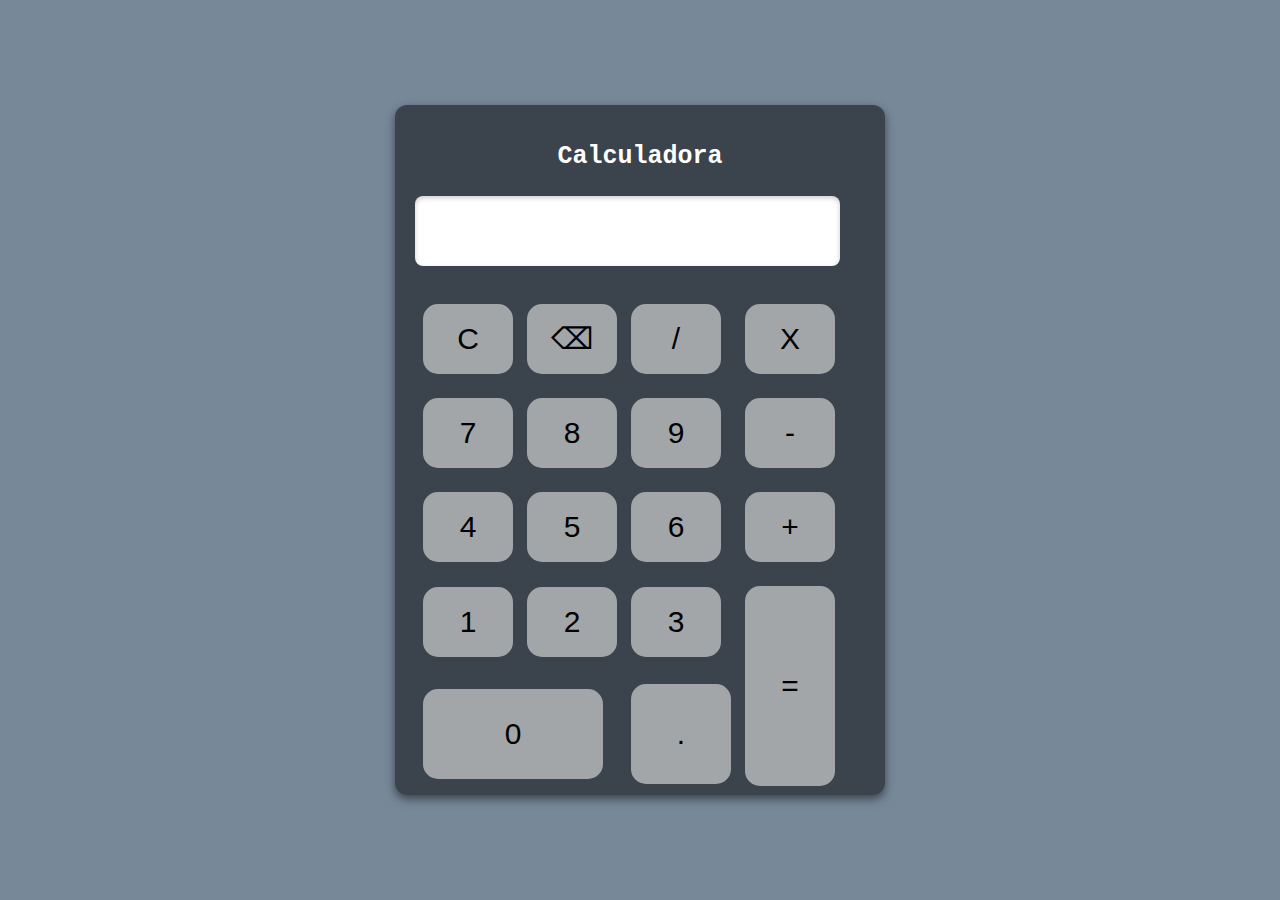
<file: atv04/index.html>
<!DOCTYPE html>
<html lang="PT-BR">
<head>
    <meta charset="UTF-8">
    <meta name="viewport" content="width=device-width, initial-scale=1.0">
    <title>Calculadora completa</title>
    <link rel="stylesheet" href="styles.css">
    <script src="script.js"> </script>
</head>
<body>
    <div class="fundo">
        <h1>Calculadora</h1>
        <p id="resultado"></p>
        <table>
            <tr>
                <td><button onclick="clean()">C</button></td>
                <td><button onclick="back()">⌫</button></td>
                <td><button onclick="insert('/')">/</button></td>
                <td><button onclick="insert('*')">X</button></td>
            </tr>
            <tr>
                <td><button onclick="insert('7')">7</button></td>
                <td><button onclick="insert('8')">8</button></td>
                <td><button onclick="insert('9')">9</button></td>
                <td><button onclick="insert('-')">-</button></td>
            </tr>
            <tr>
                <td><button onclick="insert('4')">4</button></td>
                <td><button onclick="insert('5')">5</button></td>
                <td><button onclick="insert('6')">6</button></td>
                <td><button onclick="insert('+')">+</button></td>
            </tr>
            <tr>
                <td><button onclick="insert('1')">1</button></td>
                <td><button onclick="insert('2')">2</button></td>
                <td><button onclick="insert('3')">3</button></td>
                <td rowspan="2"><button onclick="calcular()" id="igual">=</button></td>
            </tr>
            <tr>
                <td colspan="2"><button onclick="insert('0')" id="zero">0</button></td>
                <td><button onclick="insert('.')" id="ponto">.</button></td>
            </tr>
        </table>
    </div>
</body>
</html>
</file>
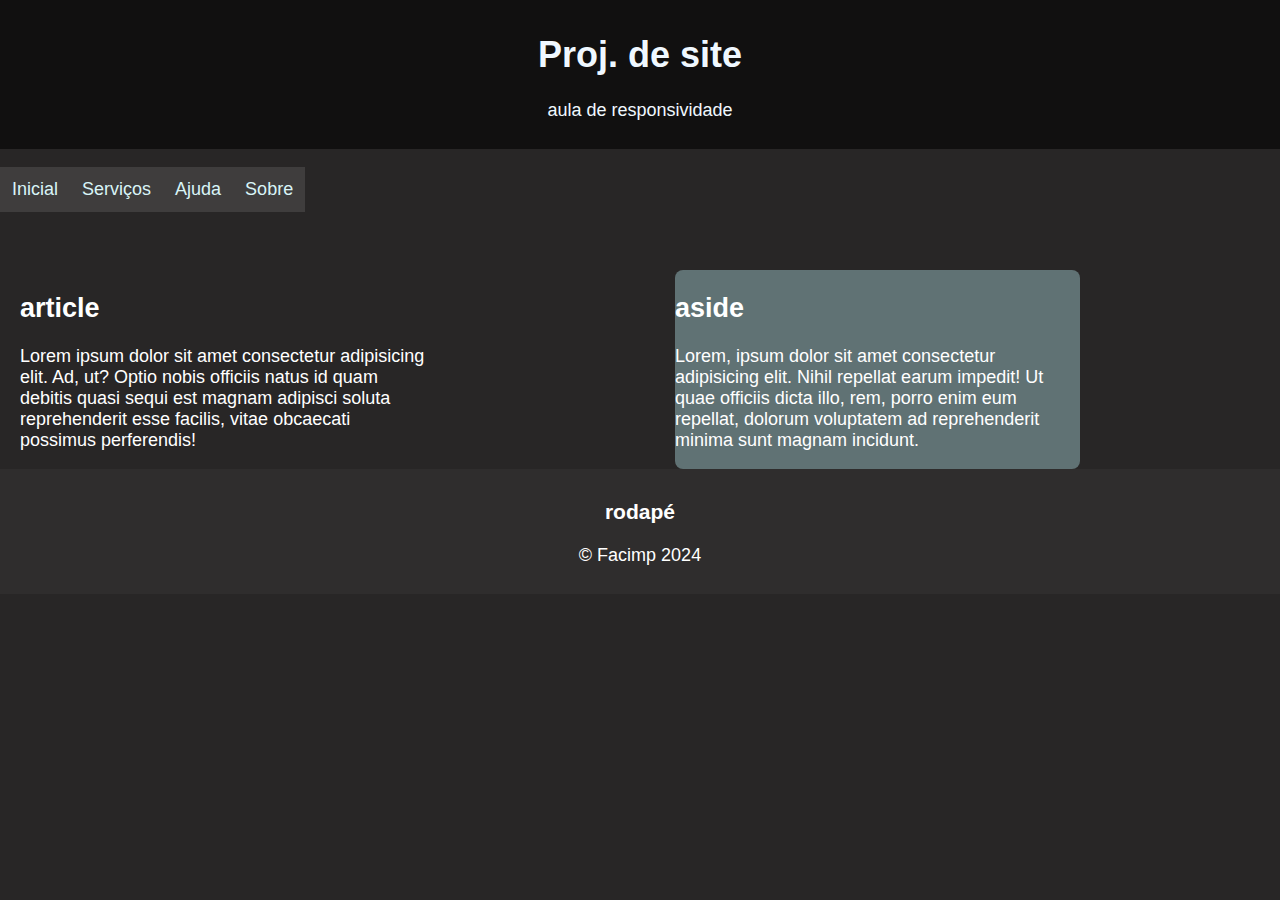
<file: aula_responsiva/index.html>
<!DOCTYPE html>
<html lang="pt-br">
<head>
    <meta charset="UTF-8">
    <meta name="viewport" content="width=device-width, initial-scale=1.0">
    <title>Menu</title>
    <link rel="stylesheet" href="styles.css">   
</head>
<body>
    <header>    <!--fica a cabeça do site-->
        <h1>Proj. de site</h1>
        <p>aula de responsividade</p>
    </header>
    <nav>       <!--fica a barra de navegação/menu-->
        <ul>
            <li><a href="#">Inicial</a></li>
            <li><a href="#">Serviços</a></li>
            <li><a href="#">Ajuda</a></li>
            <li><a href="#">Sobre</a></li>
        </ul>
    </nav>
    <main>       <!--fica o meio do site, onde tem artigos e informações/parágrafos e tals-->
        <article>   <!--ficaria na esquerda-->
            <h2>article</h2>
            <p> Lorem ipsum dolor sit amet consectetur adipisicing elit. Ad, ut? Optio nobis officiis natus id quam debitis quasi sequi est magnam adipisci soluta reprehenderit esse facilis, vitae obcaecati possimus perferendis!</p>
        </article>
        <aside>     <!--ficaria na direita-->
            <h2>aside</h2>
            <p>Lorem, ipsum dolor sit amet consectetur adipisicing elit. Nihil repellat earum impedit! Ut quae officiis dicta illo, rem, porro enim eum repellat, dolorum voluptatem ad reprehenderit minima sunt magnam incidunt.</p>
        </aside>
    </main>
    <footer>    <!--fica o rodapé do site, onde se situa o copyright, ano, link de redes sociais, etc.-->
        <h3>rodapé</h3>
        <p>&copy; Facimp 2024</p>
    </footer>
</body>
</html>
</file>
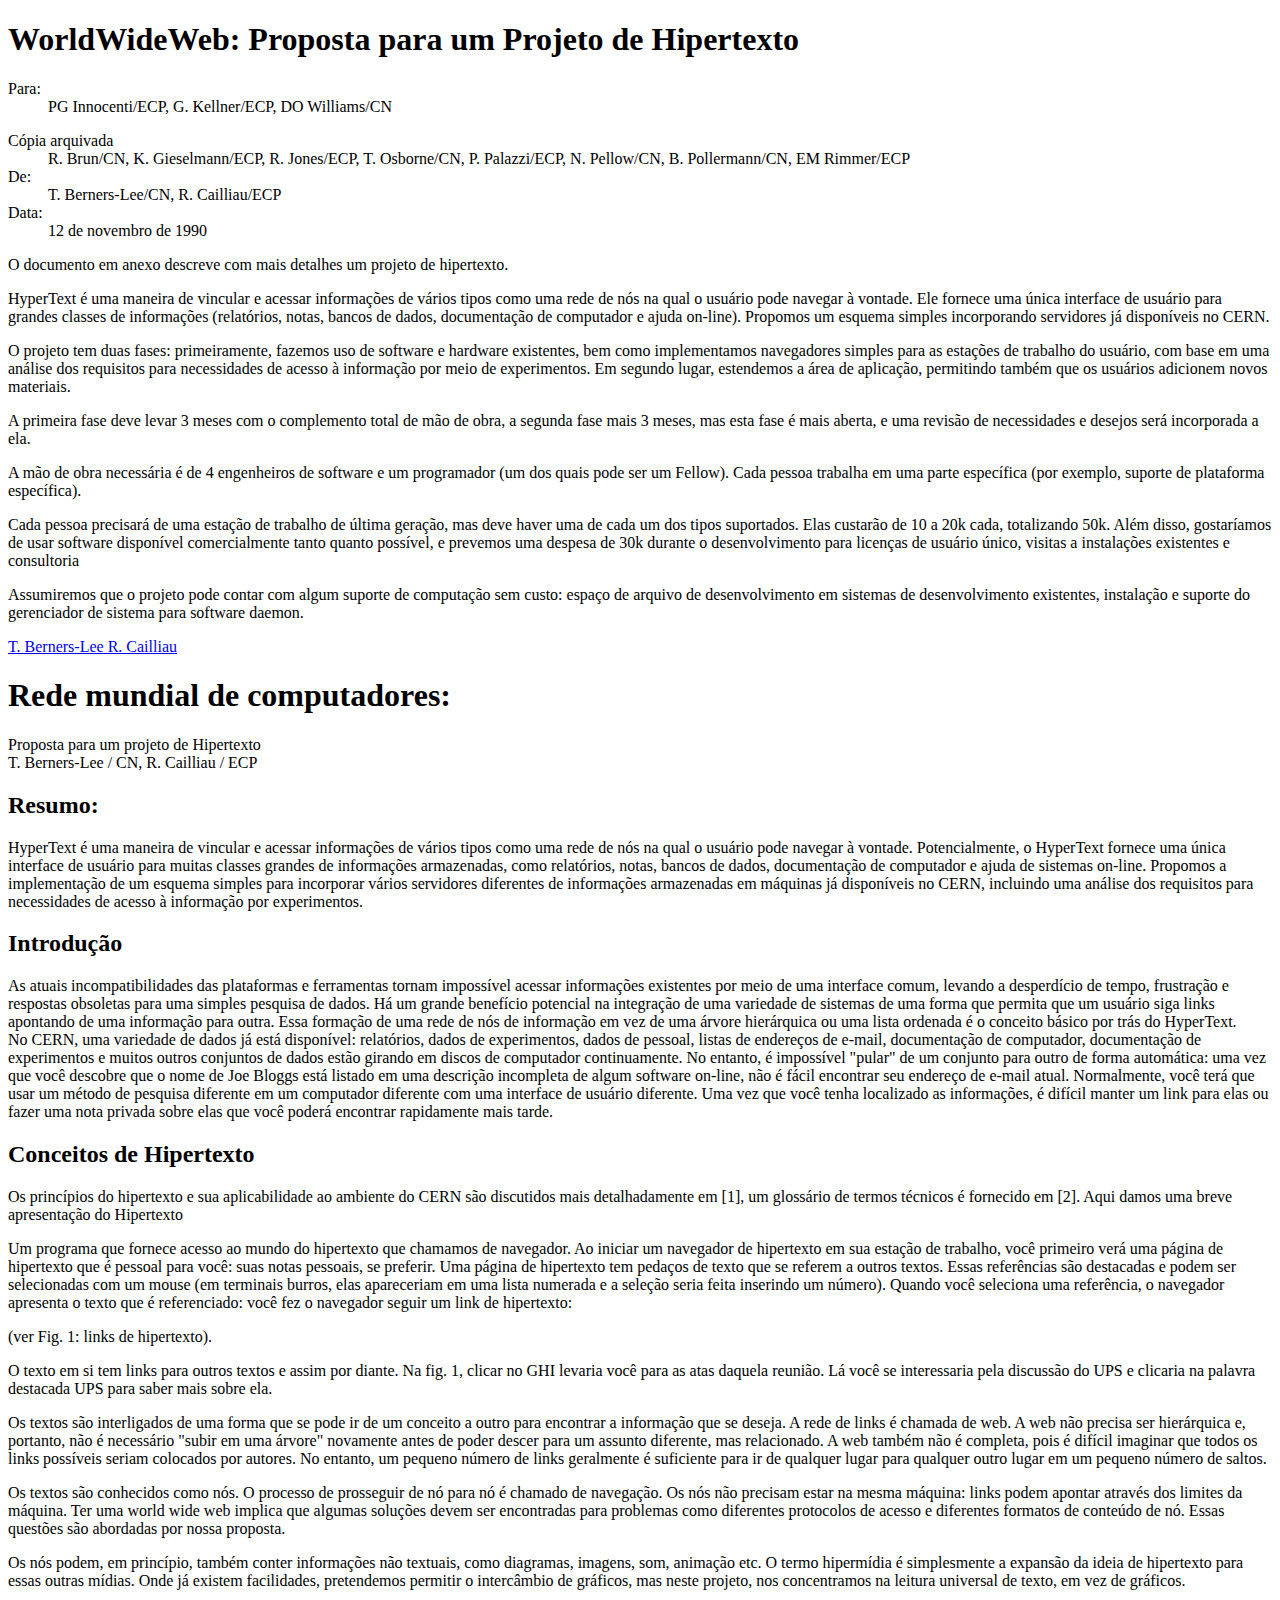
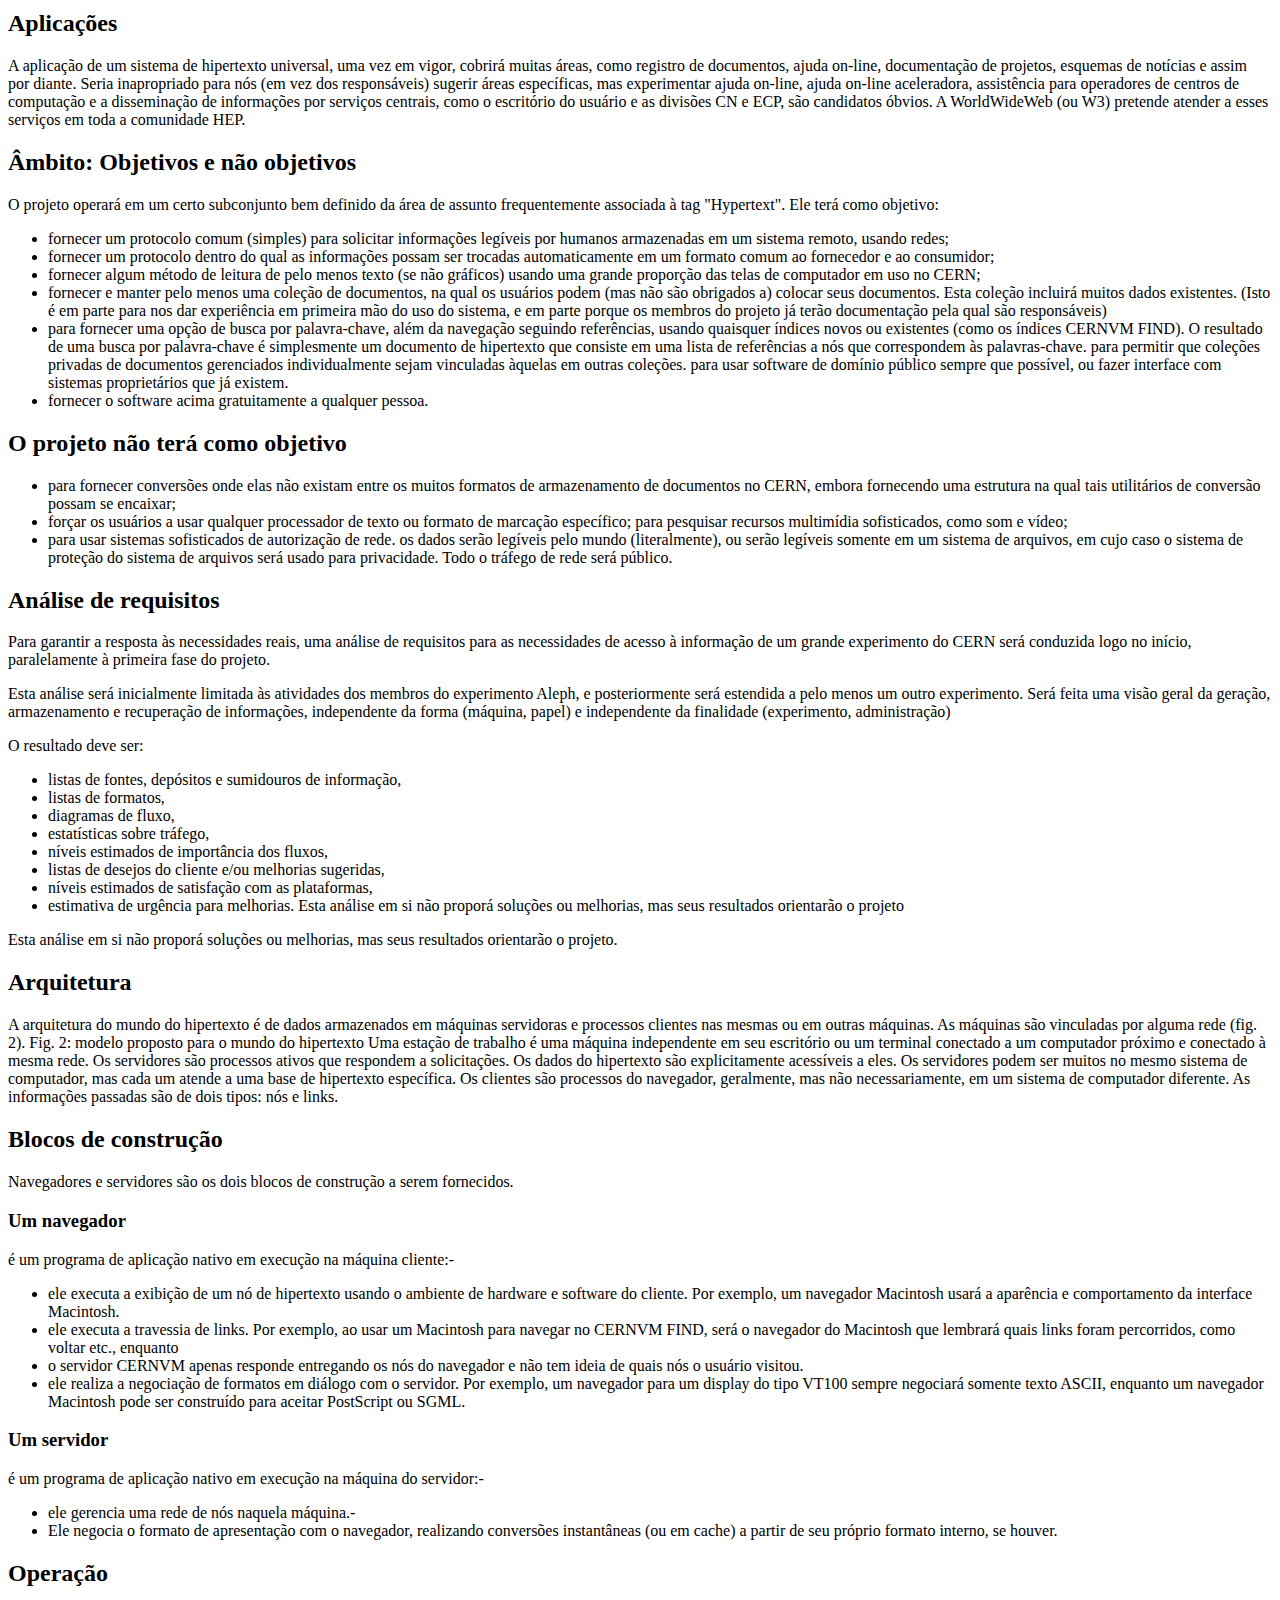
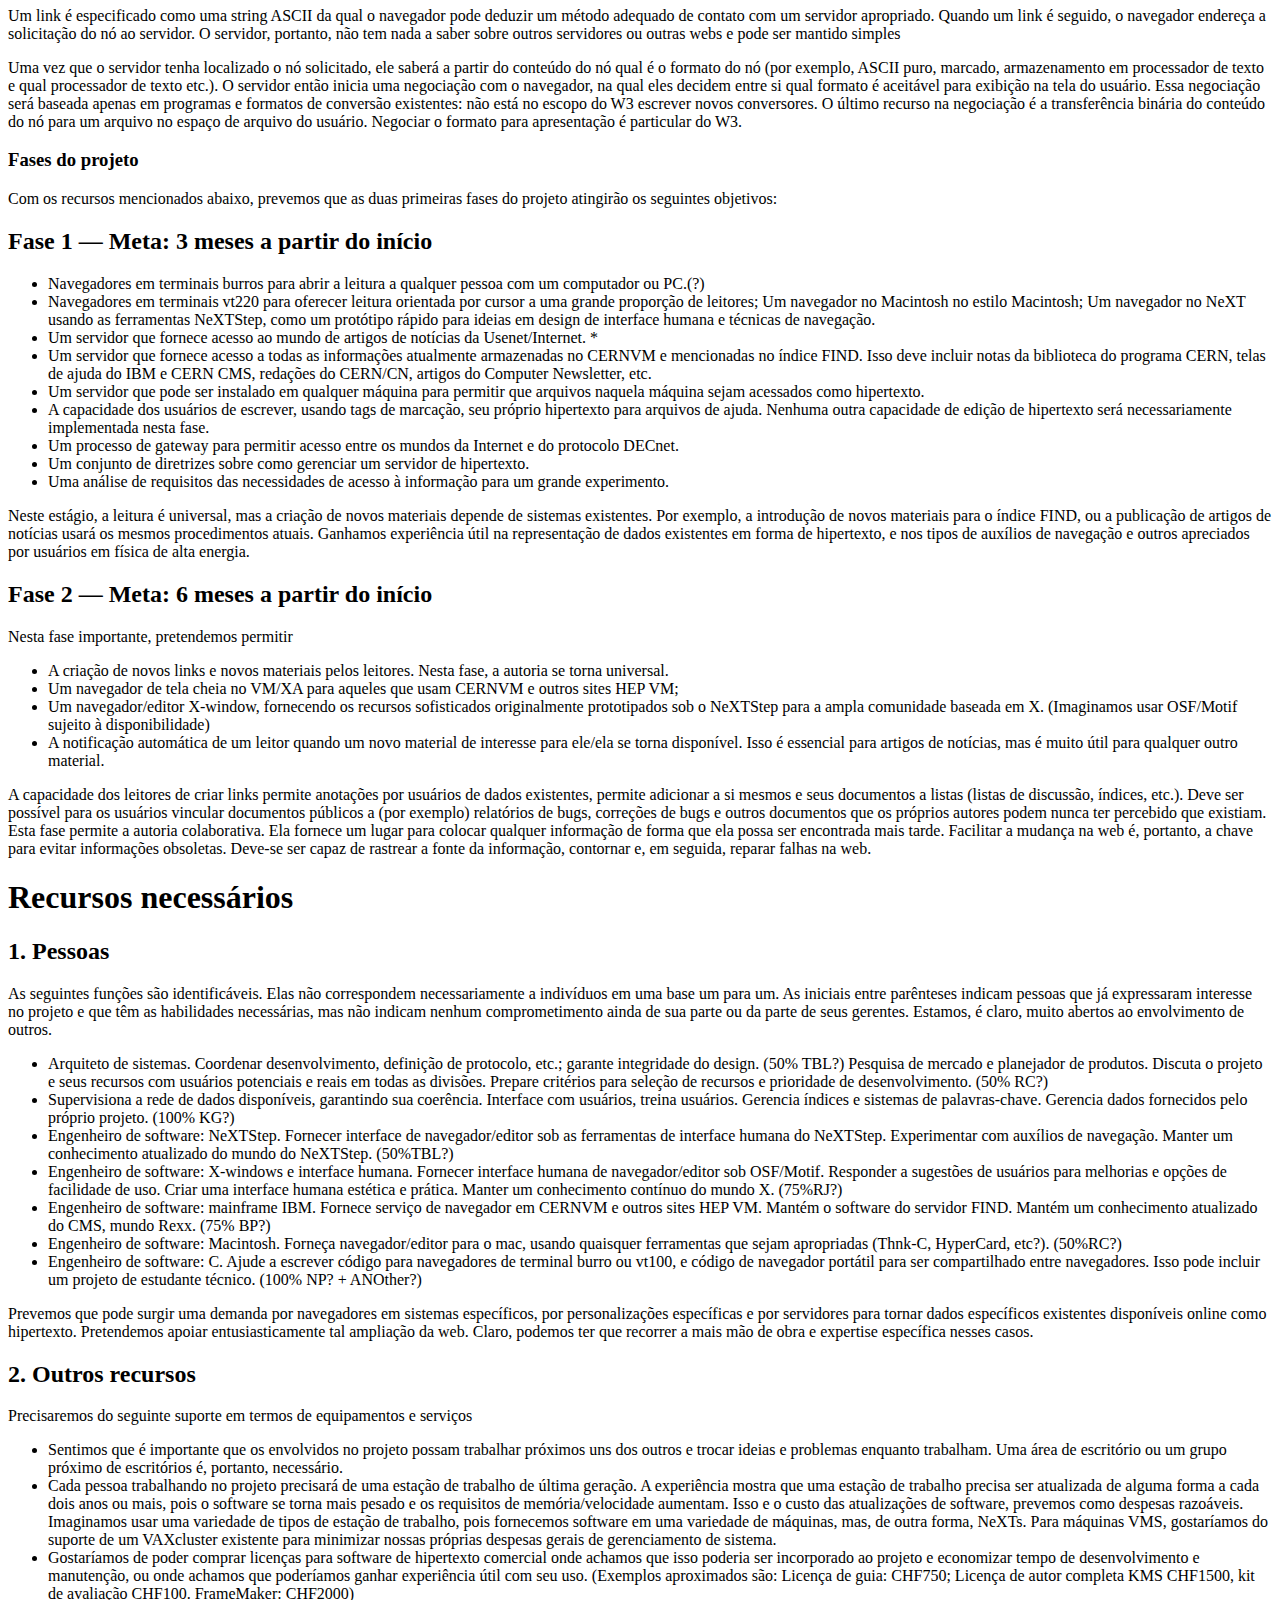
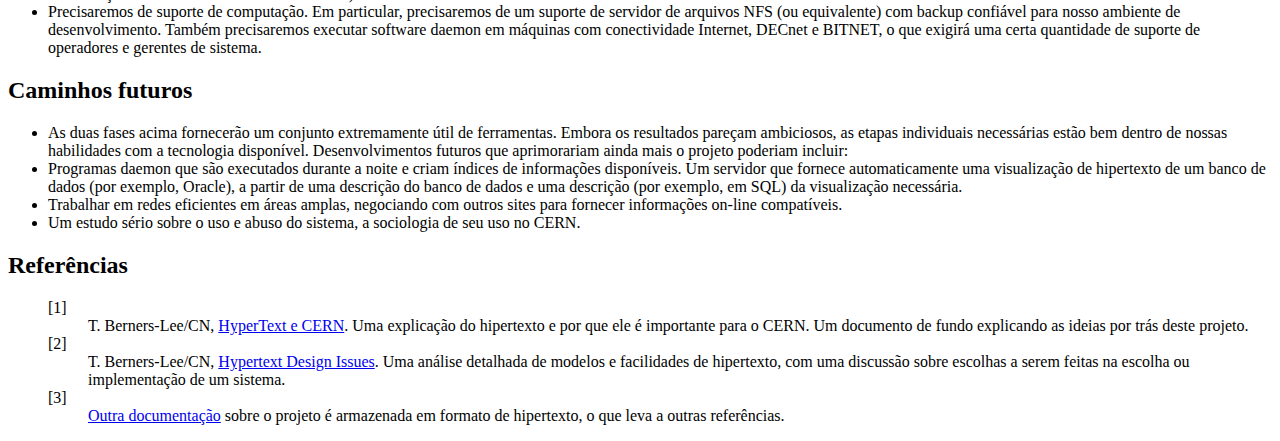
<file: atv01/proposta_projeto_hipertexto.html>
<!DOCTYPE html>
<html lang="pt-br">
<head>
    <meta charset="UTF-8">
    <meta name="viewport" content="width=device-width, initial-scale=1.0">
    <title>WorldWideWeb: Proposta para um Projeto de Hipertexto</title>
</head>
<body>
    <h1>WorldWideWeb: Proposta para um Projeto de Hipertexto</h1>
    <dl>Para:
        <ul>PG Innocenti/ECP, G. Kellner/ECP, DO Williams/CN</ul>
    </dl>
    <dl>Cópia arquivada
        <ul>R. Brun/CN, K. Gieselmann/ECP, R. Jones/ECP, T. Osborne/CN, P. Palazzi/ECP, N. Pellow/CN, B.
        Pollermann/CN, EM Rimmer/ECP</ul>
        De:
        <ul>T. Berners-Lee/CN, R. Cailliau/ECP</ul>
        Data:
        <ul>12 de novembro de 1990</ul>
    </dl>
        <p>O documento em anexo descreve com mais detalhes um projeto de hipertexto.</p>
         <p>HyperText é uma maneira de vincular e acessar informações de vários tipos como uma rede de nós na qual o
         usuário pode navegar à vontade. Ele fornece uma única interface de usuário para grandes classes de
         informações (relatórios, notas, bancos de dados, documentação de computador e ajuda on-line). Propomos
         um esquema simples incorporando servidores já disponíveis no CERN.</p>
         <p>O projeto tem duas fases: primeiramente, fazemos uso de software e hardware existentes, bem como
         implementamos navegadores simples para as estações de trabalho do usuário, com base em uma análise dos
         requisitos para necessidades de acesso à informação por meio de experimentos. Em segundo lugar,
         estendemos a área de aplicação, permitindo também que os usuários adicionem novos materiais.</p>
         <p>A primeira fase deve levar 3 meses com o complemento total de mão de obra, a segunda fase mais 3 meses, mas esta fase é mais aberta, e uma revisão de necessidades e desejos será incorporada a ela.</p>
         <p>A mão de obra necessária é de 4 engenheiros de software e um programador (um dos quais pode ser um
         Fellow). Cada pessoa trabalha em uma parte específica (por exemplo, suporte de plataforma específica).

         <p> Cada pessoa precisará de uma estação de trabalho de última geração, mas deve haver uma de cada um dos
         tipos suportados. Elas custarão de 10 a 20k cada, totalizando 50k. Além disso, gostaríamos de usar software
         disponível comercialmente tanto quanto possível, e prevemos uma despesa de 30k durante o
         desenvolvimento para licenças de usuário único, visitas a instalações existentes e consultoria</p>
         <p>Assumiremos que o projeto pode contar com algum suporte de computação sem custo: espaço de arquivo de
         desenvolvimento em sistemas de desenvolvimento existentes, instalação e suporte do gerenciador de sistema para software daemon.</p>

         <a href=http://127.0.0.1:5500/People.html#Cailliau>T. Berners-Lee R. Cailliau
         </a>
            <h1>Rede mundial de computadores:</h1>    

            <p>Proposta para um projeto de Hipertexto <br> 
            T. Berners-Lee / CN, R. Cailliau / ECP</p>

            <h2>Resumo:</h2>

            <p>HyperText é uma maneira de vincular e acessar informações de vários tipos como uma rede de nós na qual o usuário pode navegar à vontade. Potencialmente, o HyperText fornece uma única interface de usuário para muitas classes grandes de informações armazenadas, como relatórios, notas, bancos de dados, documentação de computador e ajuda de sistemas on-line. Propomos a implementação de um esquema simples para incorporar vários servidores diferentes de informações armazenadas em máquinas já disponíveis no CERN, incluindo uma análise dos requisitos para necessidades de acesso à informação por experimentos.</p>

            <h2>Introdução</h2>

            <p>As atuais incompatibilidades das plataformas e ferramentas tornam impossível acessar informações existentes por meio de uma interface comum, levando a desperdício de tempo, frustração e respostas obsoletas para uma simples pesquisa de dados. Há um grande benefício potencial na integração de uma variedade de sistemas de uma forma que permita que um usuário siga links apontando de uma informação para outra. Essa formação de uma rede de nós de informação em vez de uma árvore hierárquica ou uma lista ordenada é o conceito básico por trás do HyperText. <br> No CERN, uma variedade de dados já está disponível: relatórios, dados de experimentos, dados de pessoal, listas de endereços de e-mail, documentação de computador, documentação de experimentos e muitos outros conjuntos de dados estão girando em discos de computador continuamente. No entanto, é impossível "pular" de um conjunto para outro de forma automática: uma vez que você descobre que o nome de Joe Bloggs está listado em uma descrição incompleta de algum software on-line, não é fácil encontrar seu endereço de e-mail atual. Normalmente, você terá que usar um método de pesquisa diferente em um computador diferente com uma interface de usuário diferente. Uma vez que você tenha localizado as informações, é difícil manter um link para elas ou fazer uma nota privada sobre elas que você poderá encontrar rapidamente mais tarde.</p>

            <h2>Conceitos de Hipertexto</h2>

            <p>Os princípios do hipertexto e sua aplicabilidade ao ambiente do CERN são discutidos mais detalhadamente
            em [1], um glossário de termos técnicos é fornecido em [2]. Aqui damos uma breve apresentação do
            Hipertexto</p>
            <p>Um programa que fornece acesso ao mundo do hipertexto que chamamos de navegador. Ao iniciar um
            navegador de hipertexto em sua estação de trabalho, você primeiro verá uma página de hipertexto que é
            pessoal para você: suas notas pessoais, se preferir. Uma página de hipertexto tem pedaços de texto que se
            referem a outros textos. Essas referências são destacadas e podem ser selecionadas com um mouse (em
            terminais burros, elas apareceriam em uma lista numerada e a seleção seria feita inserindo um número).
            Quando você seleciona uma referência, o navegador apresenta o texto que é referenciado: você fez o
            navegador seguir um link de hipertexto:</p>
            <p>(ver Fig. 1: links de hipertexto).</p>
            <p>O texto em si tem links para outros textos e assim por diante. Na fig. 1, clicar no GHI levaria você para as
            atas daquela reunião. Lá você se interessaria pela discussão do UPS e clicaria na palavra destacada UPS para
            saber mais sobre ela.</p>
            <p> Os textos são interligados de uma forma que se pode ir de um conceito a outro para encontrar a informação
            que se deseja. A rede de links é chamada de web. A web não precisa ser hierárquica e, portanto, não é
            necessário "subir em uma árvore" novamente antes de poder descer para um assunto diferente, mas
            relacionado. A web também não é completa, pois é difícil imaginar que todos os links possíveis seriam
            colocados por autores. No entanto, um pequeno número de links geralmente é suficiente para ir de qualquer
            lugar para qualquer outro lugar em um pequeno número de saltos. </p>
            <p>Os textos são conhecidos como nós. O processo de prosseguir de nó para nó é chamado de navegação. Os nós
            não precisam estar na mesma máquina: links podem apontar através dos limites da máquina. Ter uma world
            wide web implica que algumas soluções devem ser encontradas para problemas como diferentes protocolos
            de acesso e diferentes formatos de conteúdo de nó. Essas questões são abordadas por nossa proposta.</p>
            <p>Os nós podem, em princípio, também conter informações não textuais, como diagramas, imagens, som,
            animação etc. O termo hipermídia é simplesmente a expansão da ideia de hipertexto para essas outras mídias.
            Onde já existem facilidades, pretendemos permitir o intercâmbio de gráficos, mas neste projeto, nos
            concentramos na leitura universal de texto, em vez de gráficos.</p>
            
            <h2>Aplicações</h2>

            <p>A aplicação de um sistema de hipertexto universal, uma vez em vigor, cobrirá muitas áreas, como registro de
                documentos, ajuda on-line, documentação de projetos, esquemas de notícias e assim por diante. Seria
                inapropriado para nós (em vez dos responsáveis) sugerir áreas específicas, mas experimentar ajuda on-line,
                ajuda on-line aceleradora, assistência para operadores de centros de computação e a disseminação de
                informações por serviços centrais, como o escritório do usuário e as divisões CN e ECP, são candidatos
                óbvios. A WorldWideWeb (ou W3) pretende atender a esses serviços em toda a comunidade HEP.
                </p>

        <h2>Âmbito: Objetivos e não objetivos</h2>
                <p>O projeto operará em um certo subconjunto bem definido da área de assunto frequentemente associada à tag
                    "Hypertext". Ele terá como objetivo: </p>
                    <ul>
                        <li>fornecer um protocolo comum (simples) para solicitar informações legíveis por humanos armazenadas
                            em um sistema remoto, usando redes;</li>
                            <li>fornecer um protocolo dentro do qual as informações possam ser trocadas automaticamente em um formato comum ao fornecedor e ao consumidor;</li>
                            <li>fornecer algum método de leitura de pelo menos texto (se não gráficos) usando uma grande proporção
                            das telas de computador em uso no CERN;</li>
                            <li>fornecer e manter pelo menos uma coleção de documentos, na qual os usuários podem (mas não são
                            obrigados a) colocar seus documentos. Esta coleção incluirá muitos dados existentes. (Isto é em parte
                            para nos dar experiência em primeira mão do uso do sistema, e em parte porque os membros do projeto
                            já terão documentação pela qual são responsáveis)</li>
                            <li>para fornecer uma opção de busca por palavra-chave, além da navegação seguindo referências, usando
                            quaisquer índices novos ou existentes (como os índices CERNVM FIND). O resultado de uma busca
                            por palavra-chave é simplesmente um documento de hipertexto que consiste em uma lista de
                            referências a nós que correspondem às palavras-chave. para permitir que coleções privadas de
                            documentos gerenciados individualmente sejam vinculadas àquelas em outras coleções. para usar
                            software de domínio público sempre que possível, ou fazer interface com sistemas proprietários que já existem.</li>
                            <li>fornecer o software acima gratuitamente a qualquer pessoa.</li>
                    </ul>

                    <h2>O projeto não terá como objetivo</h2>

                <ul>
                    <li>para fornecer conversões onde elas não existam entre os muitos formatos de armazenamento de
                    documentos no CERN, embora fornecendo uma estrutura na qual tais utilitários de conversão possam
                    se encaixar;</li>
                    <li>forçar os usuários a usar qualquer processador de texto ou formato de marcação específico;
                    para pesquisar recursos multimídia sofisticados, como som e vídeo;</li>
                    <li>para usar sistemas sofisticados de autorização de rede. os dados serão legíveis pelo mundo
                    (literalmente), ou serão legíveis somente em um sistema de arquivos, em cujo caso o sistema de proteção do sistema de arquivos será usado para privacidade. Todo o tráfego de rede será público.</ul>
                    
                    <h2>Análise de requisitos</h2>
                            <p>Para garantir a resposta às necessidades reais, uma análise de requisitos para as necessidades de acesso à informação de um grande experimento do CERN será conduzida logo no início, paralelamente à primeira fase do projeto.</p>
                            <p>Esta análise será inicialmente limitada às atividades dos membros do experimento Aleph, e  posteriormente será estendida a pelo menos um outro experimento. Será feita uma visão geral da geração, armazenamento e recuperação de informações, independente da forma (máquina, papel) e independente da finalidade (experimento, administração)</p>
                            <p>O resultado deve ser:</p>
                            <ul>
                                <li>listas de fontes, depósitos e sumidouros de informação,
                                    <li>listas de formatos,</li>
                                    <li>diagramas de fluxo,</li>
                                    <li>estatísticas sobre tráfego,</li>
                                    <li>níveis estimados de importância dos fluxos,</li>
                                    <li>listas de desejos do cliente e/ou melhorias sugeridas,</li>
                                    <li>níveis estimados de satisfação com as plataformas,</li>
                                    <li>estimativa de urgência para melhorias.
                                    Esta análise em si não proporá soluções ou melhorias, mas seus resultados orientarão o projeto
                            </ul>
                                <p>Esta análise em si não proporá soluções ou melhorias, mas seus resultados orientarão o projeto.</p>

                                <h2>Arquitetura</h2>

                                <p>A arquitetura do mundo do hipertexto é de dados armazenados em máquinas servidoras e processos clientes
                                    nas mesmas ou em outras máquinas. As 
                                    máquinas são vinculadas por alguma rede (fig. 2). Fig. 2: modelo
                                    proposto para o mundo do hipertexto Uma estação de trabalho é uma máquina independente em seu escritório
                                    ou um terminal conectado a um computador próximo e conectado à mesma rede. Os 
                                    servidores são processos
                                    ativos que respondem a solicitações. Os dados do hipertexto são explicitamente acessíveis a eles. Os
                                    servidores podem ser muitos no mesmo sistema de computador, mas cada um atende a uma base de
                                    hipertexto específica. Os clientes são processos do navegador, geralmente, mas não necessariamente, em um
                                    sistema de computador diferente. As informações passadas são de dois tipos: nós e links.
                                    </p>
                                    
                                    <h2>Blocos de construção</h2>
                                    <p>Navegadores e servidores são os dois blocos de construção a serem fornecidos.</p>

                                    <h3>Um navegador</h3>
                                <p>é um programa de aplicação nativo em execução na máquina cliente:-</p>
                                    <ul>
                                        <li>ele executa a exibição de um nó de hipertexto usando o ambiente de    hardware e software do cliente.
                                            Por exemplo, um navegador Macintosh usará a aparência e comportamento da interface Macintosh.</li>
                                            <li>ele executa a travessia de links. Por exemplo, ao usar um Macintosh para navegar no CERNVM FIND,
                                            será o navegador do Macintosh que lembrará quais links foram percorridos, como voltar etc., enquanto
                                            <li>o servidor CERNVM apenas responde entregando os nós do navegador e não tem ideia de quais nós o
                                            usuário visitou.</li>
                                            <li>ele realiza a negociação de formatos em diálogo com o servidor. Por exemplo, um navegador para um
                                            display do tipo VT100 sempre negociará somente texto ASCII, enquanto um navegador Macintosh
                                            pode ser construído para aceitar PostScript ou SGML.
                                            </li>
                                    </ul>

                                    <h3>Um servidor</h3>
                                    <p>é um programa de aplicação nativo em execução na máquina do servidor:-</p>
                                    <ul>
                                        <li>ele gerencia uma rede de nós naquela máquina.- </li>
                                        <li>Ele negocia o formato de apresentação com o navegador, realizando conversões instantâneas (ou em cache) a partir de seu próprio formato interno, se houver.</li>
                                    </ul>

                                    <h2>Operação</h2>
                                    <p>Um link é especificado como uma string ASCII da qual o navegador pode deduzir um método adequado de contato com um servidor apropriado. Quando um link é seguido, o navegador endereça a solicitação do nó ao servidor. O servidor, portanto, não tem nada a saber sobre outros servidores ou outras webs e pode ser mantido simples</p>
                                    <p>Uma vez que o servidor tenha localizado o nó solicitado, ele saberá a partir do conteúdo do nó qual é o
                                        formato do nó (por exemplo, ASCII puro, marcado, armazenamento em processador de texto e qual
                                        processador de texto etc.). O servidor então inicia uma negociação com o navegador, na qual eles decidem
                                        entre si qual formato é aceitável para exibição na tela do usuário. Essa negociação será baseada apenas em
                                        programas e formatos de conversão existentes: não está no escopo do W3 escrever novos conversores. O
                                        último recurso na negociação é a transferência binária do conteúdo do nó para um arquivo no espaço de
                                        arquivo do usuário. Negociar o formato para apresentação é particular do W3.
                                        </p>

                                        <h3>Fases do projeto</h3>
                                        <p>Com os recursos mencionados abaixo, prevemos que as duas primeiras fases do projeto atingirão os seguintes
                                            objetivos:</p>

                                            <h2>Fase 1 — Meta: 3 meses a partir do início</h2>

                                            <ul>
                                                <li>Navegadores em terminais burros para abrir a leitura a qualquer pessoa com um computador ou PC.(?)</li>
                                                <li>Navegadores em terminais vt220 para oferecer leitura orientada por cursor a uma grande proporção de
                                                leitores; Um navegador no Macintosh no estilo Macintosh; Um navegador no NeXT usando as
                                                ferramentas NeXTStep, como um protótipo rápido para ideias em design de interface humana e
                                                técnicas de navegação.
                                                </li>
                                                <li>Um servidor que fornece acesso ao mundo de artigos de notícias da Usenet/Internet. *</li>
                                                <li>Um servidor que fornece acesso a todas as informações atualmente armazenadas no CERNVM e
                                                mencionadas no índice FIND. Isso deve incluir notas da biblioteca do programa CERN, telas de ajuda
                                                do IBM e CERN CMS, redações do CERN/CN, artigos do Computer Newsletter, etc.</li>
                                                <li>Um servidor que pode ser instalado em qualquer máquina para permitir que arquivos naquela máquina
                                                sejam acessados como hipertexto.</li>
                                                <li>A capacidade dos usuários de escrever, usando tags de marcação, seu próprio hipertexto para arquivos
                                                de ajuda. Nenhuma outra capacidade de edição de hipertexto será necessariamente implementada nesta
                                                fase.</li>
                                                <li>Um processo de gateway para permitir acesso entre os mundos da Internet e do protocolo DECnet.</li>      
                                                <li>Um conjunto de diretrizes sobre como gerenciar um servidor de hipertexto.</li>
                                                <li>Uma análise de requisitos das necessidades de acesso à informação para um grande experimento.</li>              
                                            </ul>

                                        <p>Neste estágio, a leitura é universal, mas a criação de novos materiais depende de sistemas existentes. Por
                                            exemplo, a introdução de novos materiais para o índice FIND, ou a publicação de artigos de notícias usará os
                                            mesmos procedimentos atuais. Ganhamos experiência útil na representação de dados existentes em forma de
                                            hipertexto, e nos tipos de auxílios de navegação e outros apreciados por usuários em física de alta energia.</p>  
                                         
                                            <h2>Fase 2 — Meta: 6 meses a partir do início</h2>

                                            <p>Nesta fase importante, pretendemos permitir</p>
                                            <ul>
                                                <li>A criação de novos links e novos materiais pelos leitores. Nesta fase, a autoria se torna universal.</li>
                                                <li>Um navegador de tela cheia no VM/XA para aqueles que usam CERNVM e outros sites HEP VM;</li>
                                                <li>Um navegador/editor X-window, fornecendo os recursos sofisticados originalmente prototipados sob o
                                                NeXTStep para a ampla comunidade baseada em X. (Imaginamos usar OSF/Motif sujeito à
                                                disponibilidade)</li>
                                                <li> A notificação automática de um leitor quando um novo material de interesse para ele/ela se torna
                                                disponível. Isso é essencial para artigos de notícias, mas é muito útil para qualquer outro material.</li>
                                            </ul>
                                            <p>A capacidade dos leitores de criar links permite anotações por usuários de dados existentes, permite adicionar
                                                a si mesmos e seus documentos a listas (listas de discussão, índices, etc.). Deve ser possível para os usuários
                                                vincular documentos públicos a (por exemplo) relatórios de bugs, correções de bugs e outros documentos que
                                                os próprios autores podem nunca ter percebido que existiam. Esta fase permite a autoria colaborativa. Ela fornece um lugar para colocar qualquer informação de forma que ela possa ser encontrada mais tarde.
                                                Facilitar a mudança na web é, portanto, a chave para evitar informações obsoletas. Deve-se ser capaz de
                                                rastrear a fonte da informação, contornar e, em seguida, reparar falhas na web.</p>

                                                <h1>Recursos necessários</h1>
                                                <h2>1. Pessoas</h2>

                                            <p>As seguintes funções são identificáveis. Elas não correspondem necessariamente a indivíduos em uma base
                                            um para um. As iniciais entre parênteses indicam pessoas que já expressaram interesse no projeto e que têm
                                            as habilidades necessárias, mas não indicam nenhum comprometimento ainda de sua parte ou da parte de
                                            seus gerentes. Estamos, é claro, muito abertos ao envolvimento de outros.</p>
                                                
                                                <ul>
                                                    <li>Arquiteto de sistemas. Coordenar desenvolvimento, definição de protocolo, etc.; garante integridade do
                                                        design. (50% TBL?) Pesquisa de mercado e planejador de produtos. Discuta o projeto e seus recursos
                                                        com usuários potenciais e reais em todas as divisões. Prepare critérios para seleção de recursos e
                                                        prioridade de desenvolvimento. (50% RC?)</li>
                                                    <li>Supervisiona a rede de dados disponíveis, garantindo sua coerência. Interface com
                                                        usuários, treina usuários. Gerencia índices e sistemas de palavras-chave. Gerencia dados fornecidos
                                                        pelo próprio projeto. (100% KG?)</li>
                                                    <li>Engenheiro de software: NeXTStep. Fornecer interface de navegador/editor sob as ferramentas de
                                                        interface humana do NeXTStep. Experimentar com auxílios de navegação. Manter um conhecimento
                                                        atualizado do mundo do NeXTStep. (50%TBL?)</li>
                                                    <li>Engenheiro de software: X-windows e interface humana. Fornecer interface humana de
                                                        navegador/editor sob OSF/Motif. Responder a sugestões de usuários para melhorias e opções de
                                                        facilidade de uso. Criar uma interface humana estética e prática. Manter um conhecimento contínuo do
                                                        mundo X. (75%RJ?)</li>
                                                    <li>Engenheiro de software: mainframe IBM. Fornece serviço de navegador em CERNVM e outros sites
                                                        HEP VM. Mantém o software do servidor FIND. Mantém um conhecimento atualizado do CMS,
                                                        mundo Rexx. (75% BP?)</li>
                                                    <li>Engenheiro de software: Macintosh. Forneça navegador/editor para o mac, usando quaisquer
                                                        ferramentas que sejam apropriadas (Thnk-C, HyperCard, etc?). (50%RC?)</li>
                                                    <li>Engenheiro de software: C. Ajude a escrever código para navegadores de terminal burro ou vt100, e
                                                        código de navegador portátil para ser compartilhado entre navegadores. Isso pode incluir um projeto de
                                                        estudante técnico. (100% NP? + ANOther?)</li>
                                                </ul>
                                               <p>Prevemos que pode surgir uma demanda por navegadores em sistemas específicos, por personalizações
                                                específicas e por servidores para tornar dados específicos existentes disponíveis online como hipertexto.
                                                Pretendemos apoiar entusiasticamente tal ampliação da web. Claro, podemos ter que recorrer a mais mão de
                                                obra e expertise específica nesses casos.</p>
                                                
                                                    <h2>2. Outros recursos</h2>

                                                    <p>Precisaremos do seguinte suporte em termos de equipamentos e serviços</p>
                                                <ul>
                                                    <li>Sentimos que é importante que os envolvidos no projeto possam trabalhar próximos uns dos outros e
                                                        trocar ideias e problemas enquanto trabalham. Uma área de escritório ou um grupo próximo de
                                                        escritórios é, portanto, necessário.</li>
                                                    <li>Cada pessoa trabalhando no projeto precisará de uma estação de trabalho de última geração. A
                                                        experiência mostra que uma estação de trabalho precisa ser atualizada de alguma forma a cada dois
                                                        anos ou mais, pois o software se torna mais pesado e os requisitos de memória/velocidade aumentam.
                                                        Isso e o custo das atualizações de software, prevemos como despesas razoáveis. Imaginamos usar uma
                                                        variedade de tipos de estação de trabalho, pois fornecemos software em uma variedade de máquinas,
                                                        mas, de outra forma, NeXTs. Para máquinas VMS, gostaríamos do suporte de um VAXcluster existente
                                                        para minimizar nossas próprias despesas gerais de gerenciamento de sistema.</li>
                                                    <li>Gostaríamos de poder comprar licenças para software de hipertexto comercial onde achamos que isso
                                                        poderia ser incorporado ao projeto e economizar tempo de desenvolvimento e manutenção, ou onde
                                                        achamos que poderíamos ganhar experiência útil com seu uso. (Exemplos aproximados são: Licença de
                                                        guia: CHF750; Licença de autor completa KMS CHF1500, kit de avaliação CHF100. FrameMaker:
                                                        CHF2000)</li>
                                                    <li>Precisaremos de suporte de computação. Em particular, precisaremos de um suporte de servidor de
                                                        arquivos NFS (ou equivalente) com backup confiável para nosso ambiente de desenvolvimento.
                                                        Também precisaremos executar software daemon em máquinas com conectividade Internet, DECnet e
                                                        BITNET, o que exigirá uma certa quantidade de suporte de operadores e gerentes de sistema.</li>
                                                </ul>

                                                <h2>Caminhos futuros</h2>

                                                    <ul>
                                                        <li>As duas fases acima fornecerão um conjunto extremamente útil de ferramentas. Embora os resultados
                                                            pareçam ambiciosos, as etapas individuais necessárias estão bem dentro de nossas habilidades com a
                                                            tecnologia disponível. Desenvolvimentos futuros que aprimorariam ainda mais o projeto poderiam
                                                            incluir:</li>
                                                        <li>Programas daemon que são executados durante a noite e criam índices de informações disponíveis.
                                                            Um servidor que fornece automaticamente uma visualização de hipertexto de um banco de dados (por
                                                            exemplo, Oracle), a partir de uma descrição do banco de dados e uma descrição (por exemplo, em
                                                            SQL) da visualização necessária. </li>
                                                        <li>Trabalhar em redes eficientes em áreas amplas, negociando com outros sites para fornecer informações
                                                            on-line compatíveis. </li>
                                                        <li>Um estudo sério sobre o uso e abuso do sistema, a sociologia de seu uso no CERN. </li>
                                                    </ul>

                                                 <h2>Referências</h2>  
                                                 
                                                <dl>
                                                    <ul>[1] <ul>T. Berners-Lee/CN, <a href="http://127.0.0.1:5500/HTandCERN.wn">                                               HyperText e CERN</a>. Uma explicação do hipertexto e por que ele é importante para o CERN. Um documento de fundo explicando as ideias por trás deste projeto.
                                                    </ul></ul>

                                                    <ul>[2] <ul>T. Berners-Lee/CN, <a href="http://127.0.0.1:5500/DesignIssues/Overview.html">Hypertext Design Issues</a>. Uma análise detalhada de modelos e facilidades de hipertexto, com uma discussão sobre escolhas a serem feitas na escolha ou implementação de um sistema.</ul></ul>

                                                    <ul>[3] <ul><a href="http://127.0.0.1:5500/TheProject.html"> Outra documentação</a> sobre o projeto é armazenada em formato de hipertexto, o que leva a outras referências.</ul></ul>
                                                </dl>
</body>
</html>
</file>
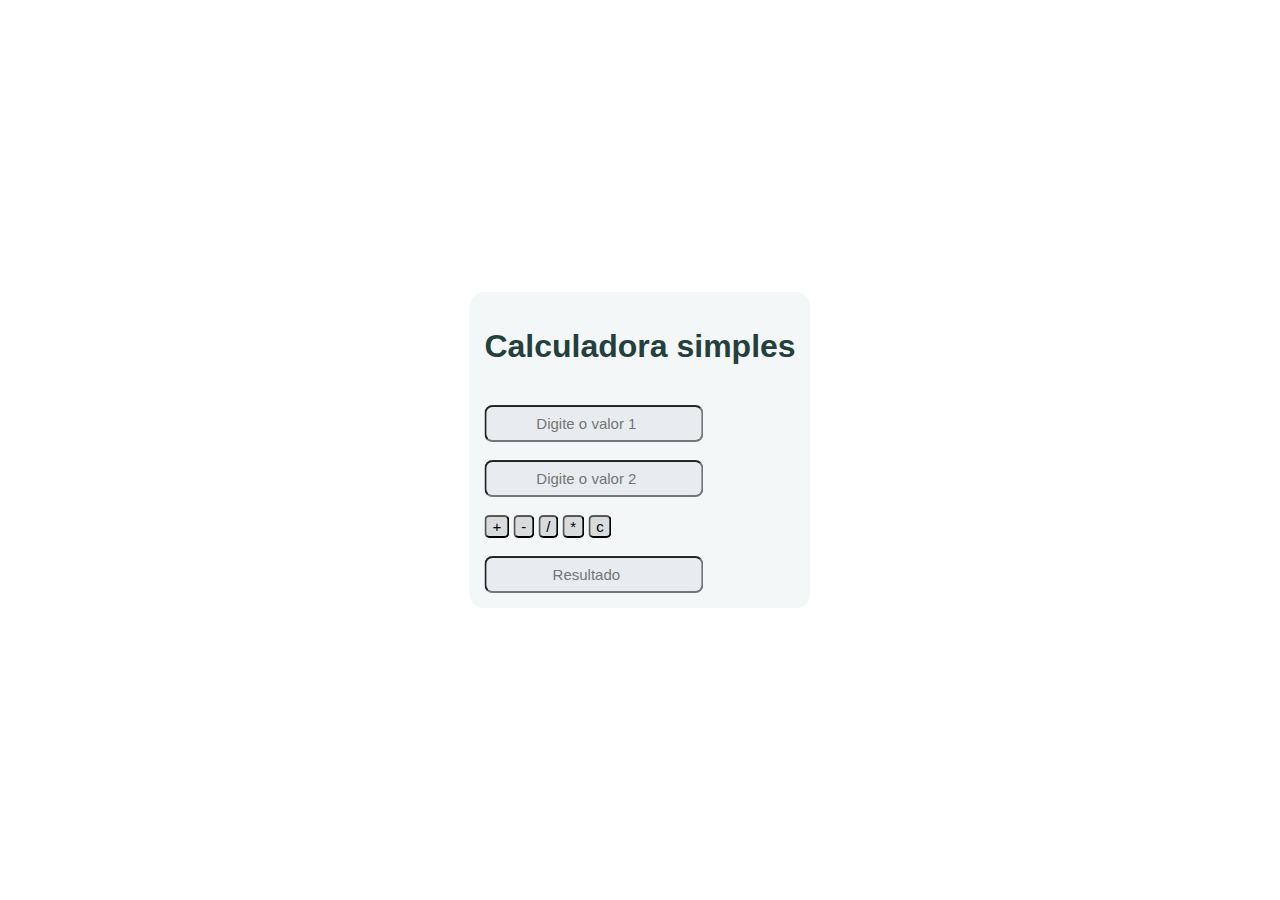
<file: atv03/calculadora.html>
<!DOCTYPE html>
<html lang="pt-br">
<head>
    <meta charset="UTF-8">
    <meta name="viewport" content="width=device-width, initial-scale=1.0">
    <title>Calculadora</title>
    <link rel="stylesheet" href="styles.css">
</head>
<body>
    <div id="corpo">
        <h1>Calculadora simples</h1>
        <br>
        <input type="number" id="n1" placeholder="Digite o valor 1"> 
        <br><br>
        <input type="number" id="n2" placeholder="Digite o valor 2">
        <br><br>

        <button onclick="adicao()"> + </button> 
        <button onclick="sub()"> - </button> 
        <button onclick="divisao()"> / </button>
        <button onclick="multiplicacao()"> * </button> 
        <button onclick="limpar()"> c </button> 
        <br><br>

        <input type="number" id="Resultado" placeholder="Resultado"> 
    </div>
    <script>
        function adicao(){
            let n1 = parseFloat(document.getElementById('n1').value);
            let n2 = parseFloat(document.getElementById('n2').value);
            let Resultado = n1 + n2;
            document.getElementById('Resultado').value = Resultado;
        }

        function sub(){
            let n1 = parseFloat(document.getElementById('n1').value);
            let n2 = parseFloat(document.getElementById('n2').value);
            let Resultado = n1 - n2;
            document.getElementById('Resultado').value = Resultado;
        }

        function divisao(){
            let n1 = parseFloat(document.getElementById('n1').value);
            let n2 = parseFloat(document.getElementById('n2').value);
            let Resultado = n1 / n2; 
            document.getElementById('Resultado').value = Resultado;
        }

        function multiplicacao(){
            let n1 = parseFloat(document.getElementById('n1').value);
            let n2 = parseFloat(document.getElementById('n2').value);
            let Resultado = n1 * n2;
            document.getElementById('Resultado').value = Resultado;
        }

        function limpar(){
            let n1 = document.getElementById('n1').value = " ";
            let n2 = document.getElementById('n2').value = " ";
            let Resultado = document.getElementById('Resultado').value = " ";
        }
    </script>
</body>
</html>
</file>
<file: atv04/styles.css>
@charset "UTF-8";

body {
    margin: 0;
    background-color: lightslategray;
    height: 100vh;
    color: #fff;
    font-family: Arial, Helvetica, sans-serif;
    display: flex;
    justify-content: center;
    align-items: center;
}
h1 {
    text-align: center;
    font-family: 'Courier New', Courier, monospace;
    font-size: 25px;
}
div {
    position: relative;
    height: 650px;
    width: 450px;
    background-color: rgba(0, 0, 0, 0.5);
    border-radius: 12px;
    padding: 20px;
    box-shadow: 0px 4px 10px rgba(0, 0, 0, 0.5);
}

#resultado {
    color: #000;
    background-color: #fff;
    width: 90%;
    height: 50px;
    margin: 10px, 0;
    font-size: 25px;
    text-align: right;
    padding: 10px;
    border-radius: 8px;
    box-shadow: inset 0px 2px 5px rgba(0, 0, 0, 0.2);
}

button {
    width: 90px;
    height: 70px;
    font-size: 30px;
    border-radius: 15px;
    cursor: pointer;
    background-color: rgba(233, 232, 232, 0.6);
    border: none;
    margin: 10px 5px;
    transition: background-color 0.3s ease;
}
#zero{
    width: 180px;
    height: 90px;
}
#igual{
    width: 90px;
    height: 200px;
}
#ponto{
    width: 100px;
    height: 100px;
}
button:hover {
    background-color: #333;
    color: #fff;
}

button:active {
    background-color: #444;
}

button:focus {
    outline: none;
    box-shadow: 0 0 10px rgba(255, 255, 255, 0.5);
}
</file>
<file: aula_responsiva/styles.css>
body {
    font-family: Arial, Helvetica, sans-serif;
    font-size: 16px;
    margin: 0;
    padding: 0;
    background-color: rgb(40, 38, 38);
    color: white;
}   

header {
    background-color: rgb(17, 16, 16);
    color: aliceblue;
    padding: 10px;
    text-align: center;
} 

nav {
    margin: 0px;   
    display: flex;
    align-items: center;
}

nav ul {
    list-style-type: none;
    padding: 0;  
}

nav ul li {
    margin-bottom: 10px;
    float: left;

}

nav ul li a {
    text-decoration:  none;
    color: rgb(216, 244, 247);
    display: block;
    padding: 15px;
    background-color: rgb(63, 61, 61);
    text-align: center;

}

main {
    display: flex;
    justify-content: space-between;
    margin-top: 40px;
}

main article {
   margin-left: 20px;
    
}

main aside {
    margin-left: 250px;
    margin-right: 200px;
    background-color: rgb(96, 114, 116);
    border-radius: 8px;
}

footer {
    text-align: center;
    padding: 10px;
    background-color: rgba(53, 49, 49, 0.602);
}

@media (min-width: 600px){ /*adicionando responsívidade*/
    body{
        font-size: 18px;

    }
    nav ul {
        display: flex;
        justify-content: space-around;

    }
    nav ul li {
        margin-bottom: 0;
    }
    nav ul li a{
        padding: 12px;
    }
}
</file>
<file: atv03/styles.css>
@charset "UTF-8";

body {
    margin: 0;
    background-image: url("https://images4.alphacoders.com/129/thumb-440-1298130.webp");
}
div {
    position:absolute;
    background-color: rgba(231, 238, 237, 0.47);
    border-radius: 15px;
    padding: 15px;
    left: 50%;
    top: 50%;
    transform: translate(-50%, -50%);
}
h1{
    color:rgb(36, 64, 61);
    font-family: 'Franklin Gothic Medium', 'Arial Narrow', Arial, sans-serif;
}
input{
    text-align: center;
    font-size: 15px;
    background-color: rgba(225, 231, 234, 0.646);
    padding: 8px;
    border-radius: 8px;
}
button{
    background-color: rgba(208, 211, 213, 0.772);
    border-radius: 5px;
    font-size: 15px; 
}
</file>
